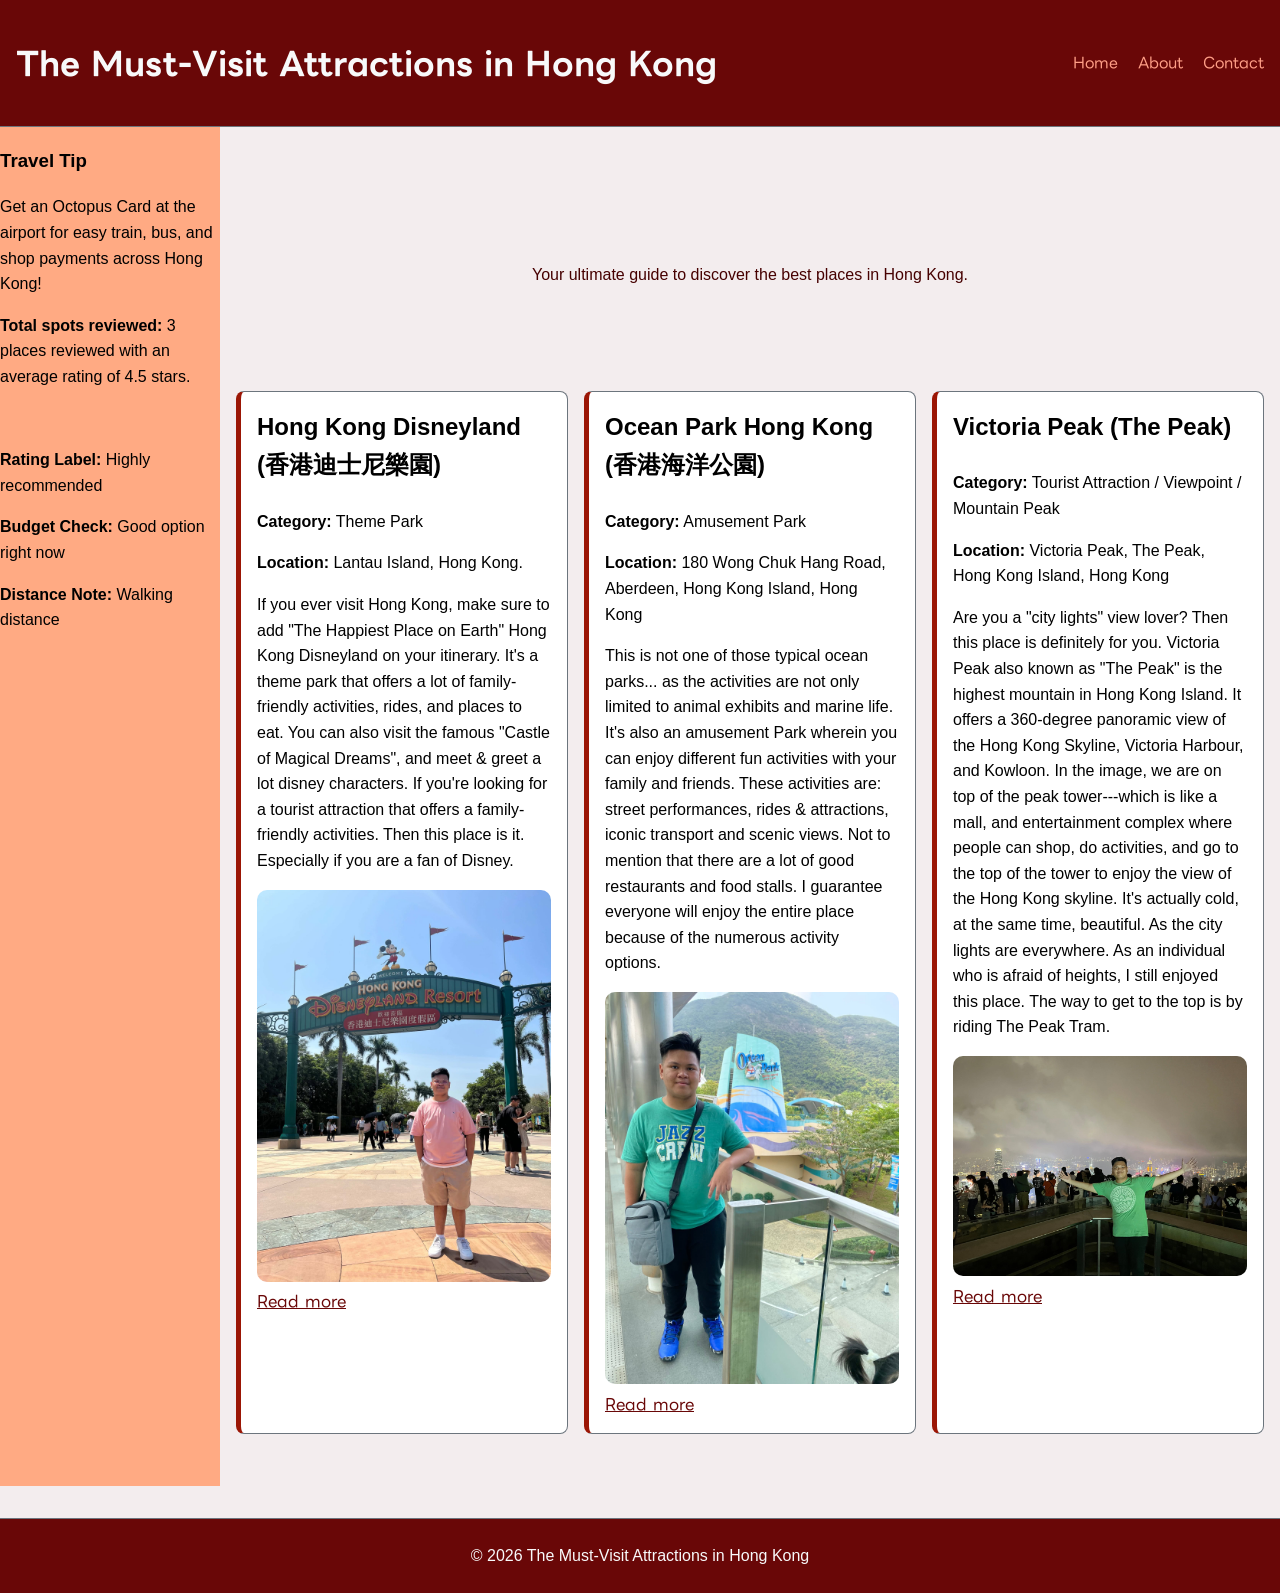
<file: index.html>
<!DOCTYPE html>
<html lang="en"> 
<head>
  <meta charset="UTF-8"> 
  <meta name="viewport" content="width=device-width, initial-scale=1.0">
  <title>The Must-Visit Attactions in Hong Kong - Home</title>
  <link rel="preconnect" href="https://fonts.googleapis.com">
  <link rel="preconnect" href="https://fonts.gstatic.com" crossorigin>
  <link href="https://fonts.googleapis.com/css2?family=LINE+Seed+JP&display=swap" rel="stylesheet">
   <link rel="stylesheet" href="style.css">
</head>
<body>

  <div class="page"> 

  <header class="site-header">
    <h1 id="guide-title">The Must-Visit Attractions in Hong Kong</h1>


<nav>
      <ul>
        <li><a href="index.html">Home</a></li>
        <li><a href="about.html">About</a></li>
        <li><a href="contact.html">Contact</a></li>
      </ul>
    </nav>
  </header>

<aside>
  <h3>Travel Tip</h3>
  <p>Get an Octopus Card at the airport for easy train, bus, and shop payments across Hong Kong!</p>
  <p><b>Total spots reviewed:</b> <span id="calc-output">0</span></p>

  <br>
  <p><b>Rating Label:</b> <span id="rating-label"></span></p>
  <p><b>Budget Check:</b> <span id="budget-output"></span></p>
  <p><b>Distance Note:</b> <span id="distance-output"></span></p>
</aside>

<main> 
  <p class="tagline">Your ultimate guide to discover the best places in Hong Kong.</p>

<div class="place-grid">

<article class="place-card">
  <h3>Hong Kong Disneyland (香港迪士尼樂園)</h3>
  <p><b>Category:</b> Theme Park
  </p>
  <p><b>Location:</b> Lantau Island, Hong Kong.</p>
  <p>If you ever visit Hong Kong, make sure to add "The Happiest Place on Earth"
    Hong Kong Disneyland on your itinerary. It's a theme park that offers a lot of family-friendly activities, rides,
    and places to eat. You can also visit the famous "Castle of Magical Dreams", and meet & greet a lot disney characters. 
    If you're looking for a tourist attraction that offers a family-friendly 
    activities. Then this place is it. Especially if you are a fan of Disney.
  </p>
  <img src="hong-kong-disneyland.jpg" alt="Hong Kong Disneyland (香港迪士尼樂園)">
  <a class="read-more" href="places/hk-disneyland.html">Read more</a>
</article>

<article class="place-card">
  <h3>Ocean Park Hong Kong (香港海洋公園)</h3>
  <p><b>Category:</b> Amusement Park</p>
  <p><b>Location:</b> 180 Wong Chuk Hang Road, Aberdeen, Hong Kong Island, Hong Kong</p>
  <p>This is not one of those typical ocean parks... as the activities are 
    not only limited to animal exhibits and marine life. It's also an amusement Park
    wherein you can enjoy different fun activities with your family and friends. These activities
    are: street performances, rides & attractions, iconic transport and scenic views. Not to mention
    that there are a lot of good restaurants and food stalls. I guarantee everyone will enjoy the entire place 
    because of the numerous activity options. 
  </p>
  <img src="ocean-park-hong-kong.jpg" alt="Ocean Park Hong Kong (香港海洋公園)">
  <a class="read-more" href="places/ocean-park-hk.html">Read more</a>
</article>

<article class="place-card">
  <h3>Victoria Peak (The Peak)</h3>
  <p><b>Category:</b> Tourist Attraction / Viewpoint / Mountain Peak</p>
  <p><b>Location:</b> Victoria Peak, The Peak, Hong Kong Island, Hong Kong </p>
  <p>Are you a "city lights" view lover? Then this place is definitely for you.
    Victoria Peak also known as "The Peak" is the highest mountain in Hong Kong Island.
    It offers a 360-degree panoramic view of the Hong Kong Skyline, Victoria Harbour,
    and Kowloon. In the image, we are on top of the peak tower---which is like a mall, and 
    entertainment complex where people can shop, do activities, and go to the top of the tower to enjoy
    the view of the Hong Kong skyline. It's actually cold, at the same time, beautiful. As the city lights
    are everywhere. As an individual who is afraid of heights, I still enjoyed this place.
    The way to get to the top is by riding The Peak Tram.
</p>
  <img src="the-peak-hong-kong.jpg" alt="Victoria Peak">
  <a class="read-more" href="places/the-victoria-peak-hong-kong.html">Read more</a>
</article>
</div>

</main>

<footer id="footer-copyright">
  <p>&copy; 2026 The Must-Visit Attractions in Hong Kong. All rights reserved.</p>
</footer>

</div>

<script src="script.js"></script>
</body>
</html>
</file>
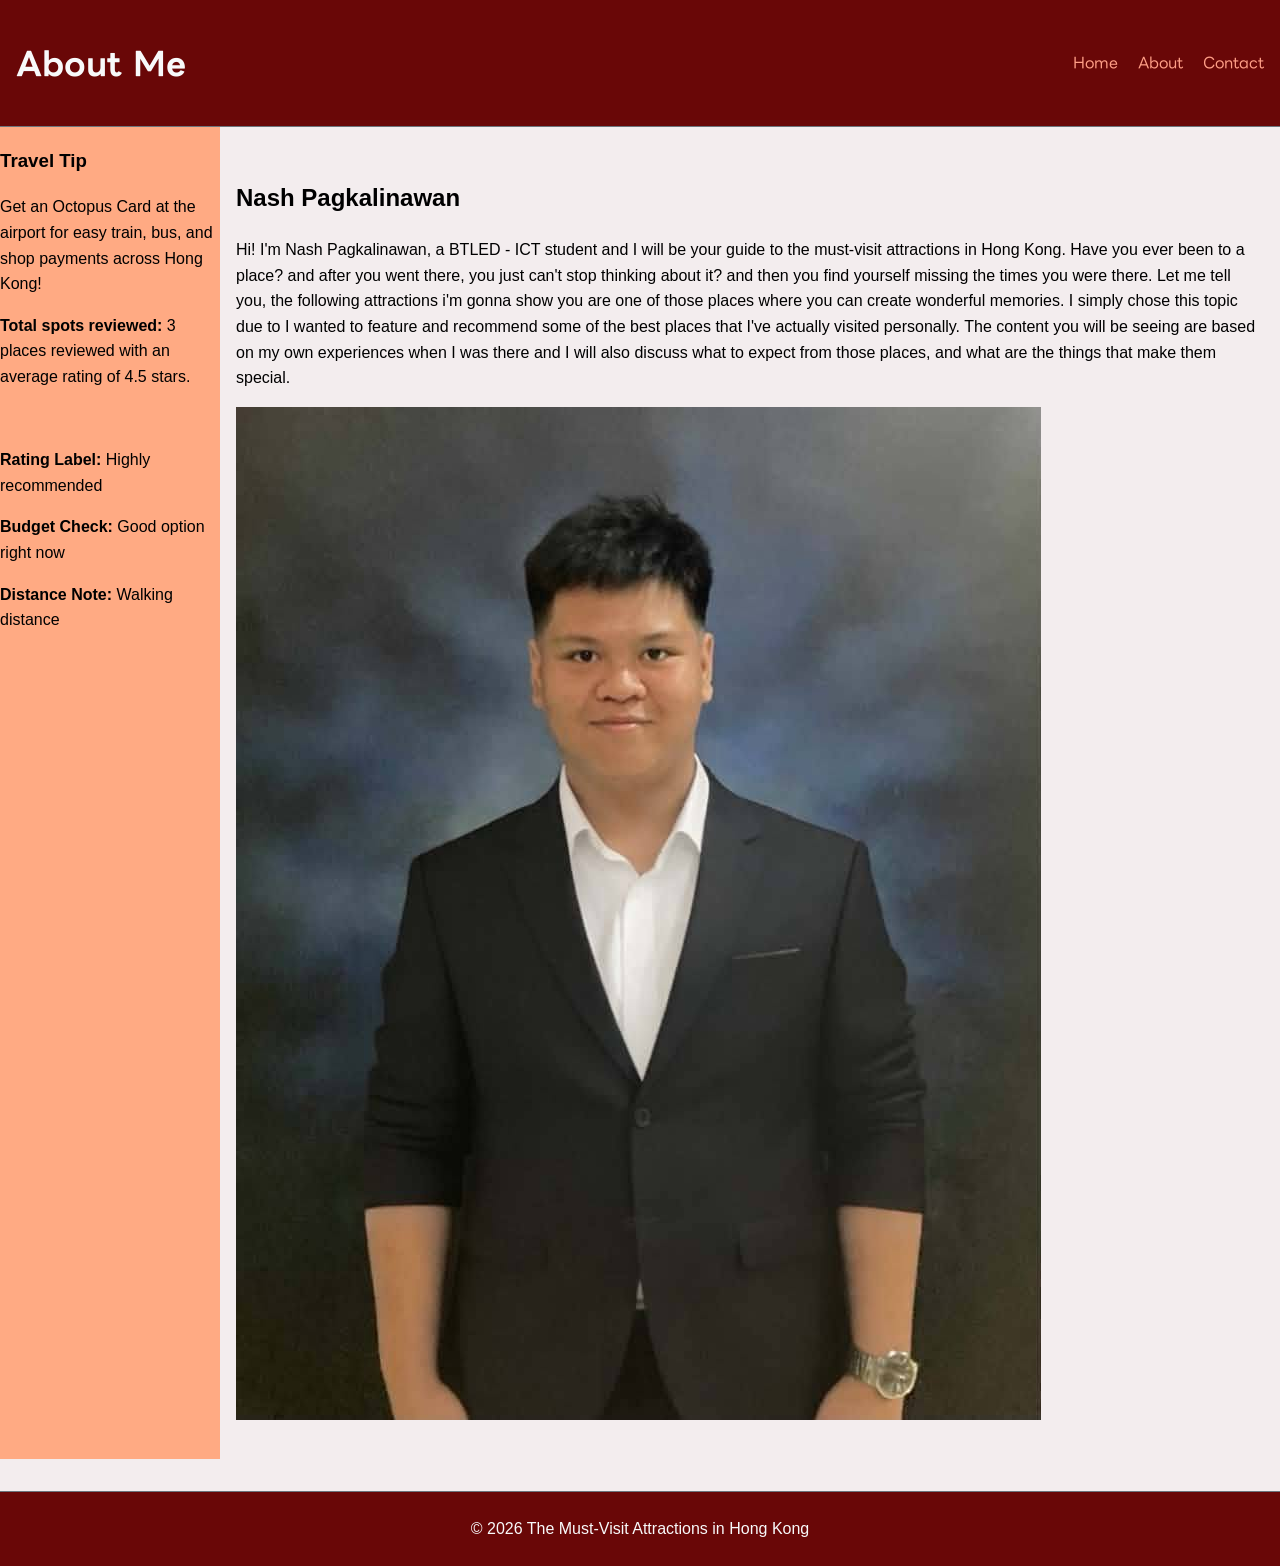
<file: about.html>
<!DOCTYPE html>
<html lang="en"> 
<head>
  <meta charset="UTF-8"> 
  <meta name="viewport" content="width=device-width, initial-scale=1.0">
  <title>About Me</title>
  <link rel="preconnect" href="https://fonts.googleapis.com">
  <link rel="preconnect" href="https://fonts.gstatic.com" crossorigin>
  <link href="https://fonts.googleapis.com/css2?family=LINE+Seed+JP&display=swap" rel="stylesheet">
  <link rel="stylesheet" href="style.css">
</head>
<body>

  <div class="page"> 

  <header class="site-header">
    <h1>About Me</h1>

    <nav>
      <ul>
        <li><a href="index.html">Home</a></li>
        <li><a href="about.html">About</a></li>
        <li><a href="contact.html">Contact</a></li>
      </ul>
    </nav>
  </header>

<aside>
  <h3>Travel Tip</h3>
  <p>Get an Octopus Card at the airport for easy train, bus, and shop payments across Hong Kong!</p>
  <p><b>Total spots reviewed:</b> <span id="calc-output">0</span></p>

  <br>
  <p><b>Rating Label:</b> <span id="rating-label"></span></p>
  <p><b>Budget Check:</b> <span id="budget-output"></span></p>
  <p><b>Distance Note:</b> <span id="distance-output"></span></p>
</aside>

<main>
<section>
  <h2>Nash Pagkalinawan</h2>
  <p>Hi! I'm Nash Pagkalinawan, a BTLED - ICT student and I 
    will be your guide to the must-visit attractions in Hong Kong. 
    Have you ever been to a place? and after you went there, you just
    can't stop thinking about it? and then you find yourself missing
    the times you were there. Let me tell you, the following attractions
    i'm gonna show you are one of those places where you can create wonderful memories.
    I simply chose this topic due to I wanted to feature and recommend some of the best places 
    that I've actually visited personally. The content you will be seeing are based on my
    own experiences when I was there and I will also discuss what to expect from those places,
    and what are the things that make them special. 
  </p>

  <img src="nash-pagkalinawan2.jpg" alt="Nash Pagkalinawan image">
</section>
</main>

<footer id="footer-copyright">
  <p>&copy; 2026 The Must-Visit Attractions in Hong Kong. All rights reserved.</p>
</footer>

</div>

<script src="script.js"></script>
</body>
</html>
</file>
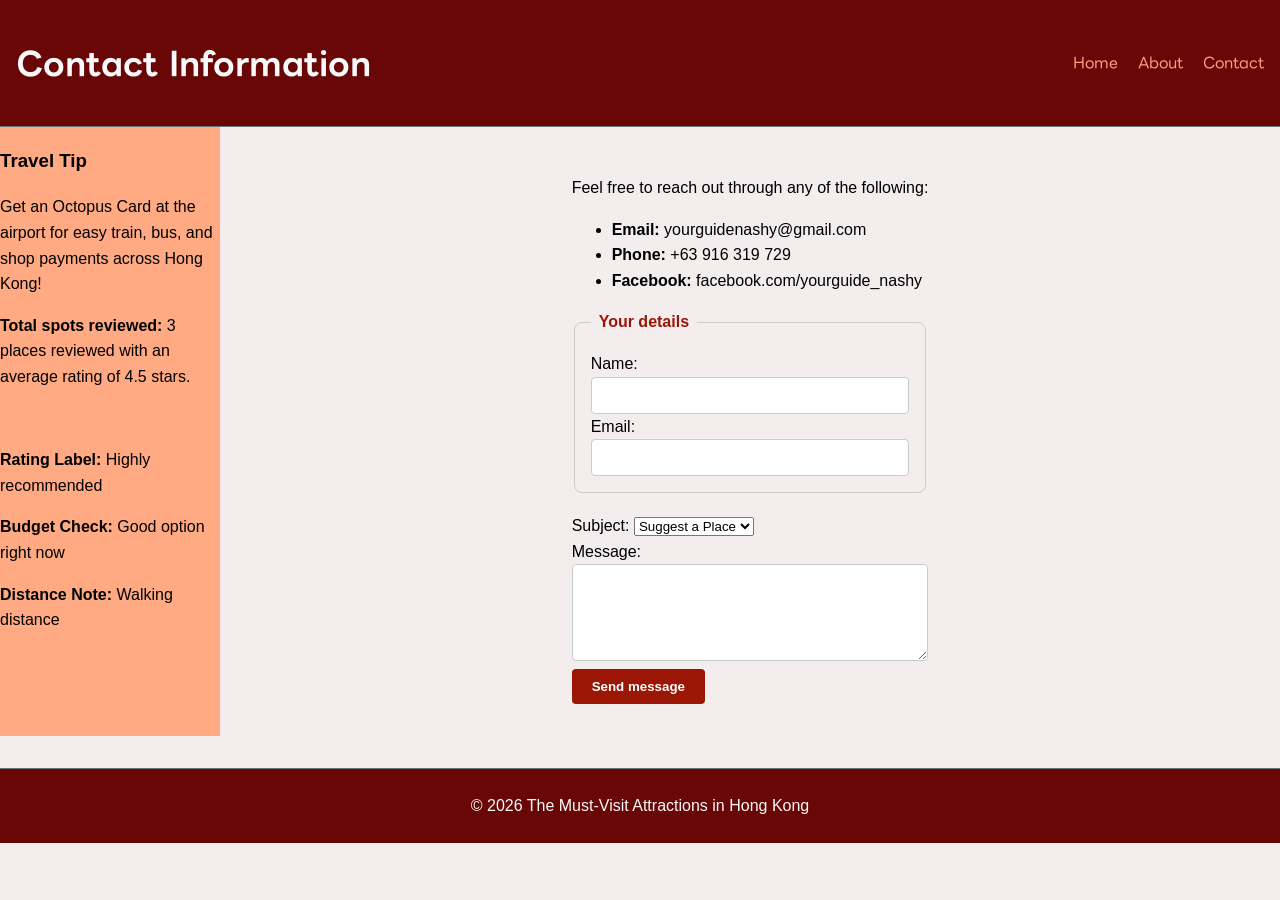
<file: contact.html>
<!DOCTYPE html>
<html lang="en"> 
<head>
  <meta charset="UTF-8"> 
  <meta name="viewport" content="width=device-width, initial-scale=1.0">
  <title>Contact Information</title>
  <link rel="preconnect" href="https://fonts.googleapis.com">
  <link rel="preconnect" href="https://fonts.gstatic.com" crossorigin>
  <link href="https://fonts.googleapis.com/css2?family=LINE+Seed+JP&display=swap" rel="stylesheet">
  <link rel="stylesheet" href="style.css">
</head>
<body>

<div class="page"> 

<header class="site-header">
    <h1>Contact Information</h1>

    <nav>
      <ul>
        <li><a href="index.html">Home</a></li>
        <li><a href="about.html">About</a></li>
        <li><a href="contact.html">Contact</a></li>
      </ul>
    </nav>
  </header>

<aside>
  <h3>Travel Tip</h3>
  <p>Get an Octopus Card at the airport for easy train, bus, and shop payments across Hong Kong!</p>
  <p><b>Total spots reviewed:</b> <span id="calc-output">0</span></p>

  <br>
  <p><b>Rating Label:</b> <span id="rating-label"></span></p>
  <p><b>Budget Check:</b> <span id="budget-output"></span></p>
  <p><b>Distance Note:</b> <span id="distance-output"></span></p>
</aside>

 <main>
 <p>Feel free to reach out through any of the following:</p>

    <ul>
      <li><strong>Email:</strong> yourguidenashy@gmail.com</li>
      <li><strong>Phone:</strong> +63 916 319 729</li>
      <li><strong>Facebook:</strong> facebook.com/yourguide_nashy</li>
    </ul>

    <form action="#" method="POST">

<fieldset>
    <legend>Your details</legend>

    <div>
        <label for="name">Name:</label>
        <input type="text" id="name" name="name" required>
    </div>

    <div>
        <label for="email">Email:</label>
        <input type="email" id="email" name="email" required>
    </div>
</fieldset>

<div>
        <label for="subject">Subject:</label>
        <select id="subject" name="subject">
            <option value="suggest-a-place">Suggest a Place</option>
            <option value="correct-a-detail">Correct a Detail</option>
            <option value="directions">Directions</option>
            <option value="other-questions">Other Questions</option>
        </select>
    </div>

    <div>
        <label for="message">Message:</label>
        <textarea id="message" name="message" rows="5" required></textarea>
    </div>

    <button type="submit">Send message</button>

</form>
  
  </main>

 <footer id="footer-copyright"> 
   <p>&copy; 2026 The Must-Visit Attractions in Hong Kong. All rights reserved.</p>
 </footer>

 </div>

 <script src="script.js"></script>
 </body>
 </html>
</file>
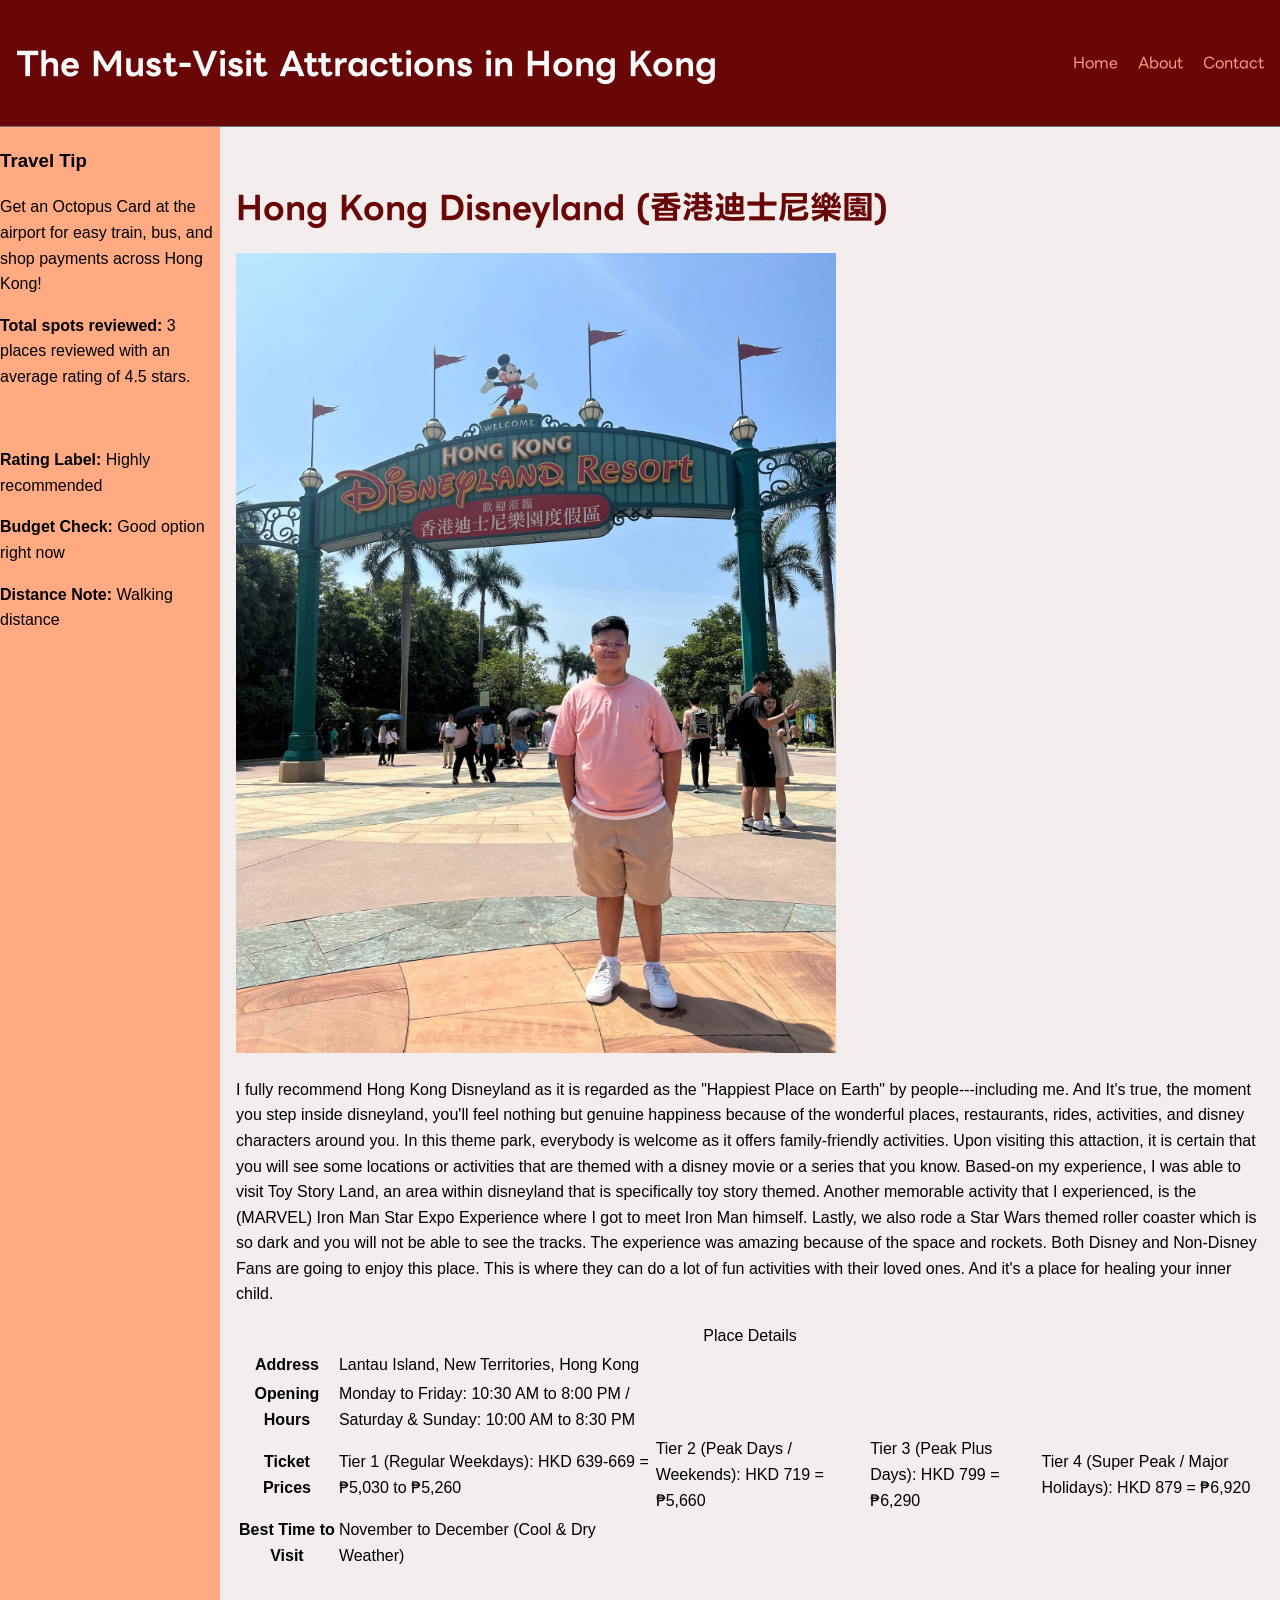
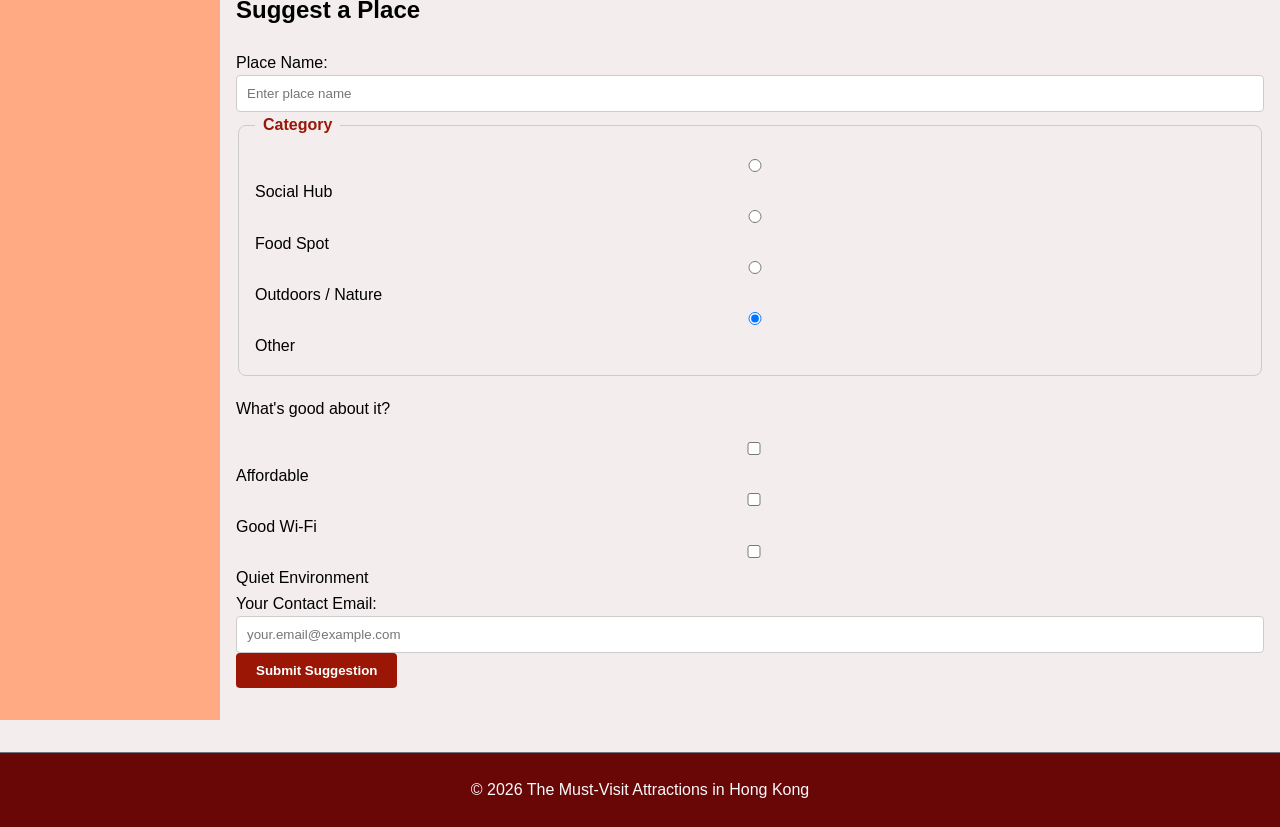
<file: places/hk-disneyland.html>
<!DOCTYPE html>
<html lang="en">
<head>
    <meta charset="UTF-8">
    <meta name="viewport" content="width=device-width, initial-scale=1.0">
    <title>Hong Kong Disneyland (香港迪士尼樂園) - Details</title>
    <link rel="preconnect" href="https://fonts.googleapis.com">
    <link rel="preconnect" href="https://fonts.gstatic.com" crossorigin>
    <link href="https://fonts.googleapis.com/css2?family=LINE+Seed+JP&display=swap" rel="stylesheet">
    <link rel="stylesheet" href="../style.css">
</head>
<body>

  <div class="page"> 
   
<header class="site-header">
  <h1 id="guide-title">The Must-Visit Attractions in Hong Kong</h1>
  <nav>
    <ul>
      <li><a href="../index.html">Home</a></li>
      <li><a href="../about.html">About</a></li>
      <li><a href="../contact.html">Contact</a></li>
    </ul>
  </nav>
</header>

<aside>
  <h3>Travel Tip</h3>
  <p>Get an Octopus Card at the airport for easy train, bus, and shop payments across Hong Kong!</p>
  <p><b>Total spots reviewed:</b> <span id="calc-output">0</span></p>

  <br>
  <p><b>Rating Label:</b> <span id="rating-label"></span></p>
  <p><b>Budget Check:</b> <span id="budget-output"></span></p>
  <p><b>Distance Note:</b> <span id="distance-output"></span></p>
</aside>

    <main>

         <h1 class="title">Hong Kong Disneyland (香港迪士尼樂園)</h1>

        <img src="../hong-kong-disneyland.jpg" alt="The Hong Kong Disneyland Resort Welcome Ark" width="600">

        <p>
            I fully recommend Hong Kong Disneyland as it is regarded as the "Happiest Place on Earth" by people---including me. And It's true, the moment you step inside disneyland,
            you'll feel nothing but genuine happiness because of the wonderful places, restaurants, rides, activities, and disney characters around you. In this theme park, everybody
            is welcome as it offers family-friendly activities. Upon visiting this attaction, it is certain that you will see some locations or activities that are themed
            with a disney movie or a series that you know. Based-on my experience, I was able to visit Toy Story Land, an area within disneyland that is specifically toy story themed. 
            Another memorable activity that I experienced, is the (MARVEL) Iron Man Star Expo Experience where I got to meet Iron Man himself. Lastly, we also rode a Star Wars themed 
            roller coaster which is so dark and you will not be able to see the tracks. The experience was amazing because of the space and rockets. Both Disney and Non-Disney Fans are
            going to enjoy this place. This is where they can do a lot of fun activities with their loved ones. And it's a place for healing your inner child. 
        </p>

        <table>
            <caption>Place Details</caption>
            <tr>
                <th>Address</th>
                <td>Lantau Island, New Territories, Hong Kong</td>
            </tr>
            <tr>
                <th>Opening Hours</th>
                <td>Monday to Friday: 10:30 AM to 8:00 PM / Saturday & Sunday: 10:00 AM to 8:30 PM</td>
            </tr>
            <tr>
                <th>Ticket Prices</th>
                <td>Tier 1 (Regular Weekdays): HKD 639-669 = ₱5,030 to ₱5,260</td>
                <td>Tier 2 (Peak Days / Weekends): HKD 719 = ₱5,660</td>
                <td>Tier 3 (Peak Plus Days): HKD 799 = ₱6,290</td>
                <td>Tier 4 (Super Peak / Major Holidays): HKD 879 = ₱6,920</td>
            </tr>
            <tr>
                <th>Best Time to Visit</th>
                <td>November to December (Cool & Dry Weather)</td>
            </tr>
        </table>

<section id="suggest-a-place">
  <h2>Suggest a Place</h2>
  
  <form action="#" method="POST">
    
    <div>
      <label for="place_name">Place Name:</label>
      <input type="text" id="place_name" name="place_name" required placeholder="Enter place name">
    </div>

    <fieldset>
      <legend>Category</legend>
      
      <label>
        <input type="radio" name="category" value="social" checked> Social Hub
      </label><br>
      
      <label>
        <input type="radio" name="category" value="food"> Food Spot
      </label><br>
      
      <label>
        <input type="radio" name="category" value="outdoors"> Outdoors / Nature
      </label><br>

       <label>
        <input type="radio" name="category" value="other" checked> Other
      </label>

    </fieldset>

   
    <div>
      <p>What's good about it?</p>
      
      <label>
        <input type="checkbox" name="highlights" value="affordable"> Affordable
      </label><br>
      
      <label>
        <input type="checkbox" name="highlights" value="good_wifi"> Good Wi-Fi
      </label><br>
      
      <label>
        <input type="checkbox" name="highlights" value="quiet"> Quiet Environment
      </label>
    </div>


    <div>
      <label for="email">Your Contact Email:</label>
      <input type="email" id="email" name="email" required placeholder="your.email@example.com">
    </div>


    <button type="submit">Submit Suggestion</button>

  </form>
</section>

    </main>

<footer id="footer-copyright">
  <p>&copy; 2026 The Must-Visit Attractions in Hong Kong. All rights reserved.</p>
</footer>

</div>

<script src="../script.js"></script>
</body>
</html>
</file>
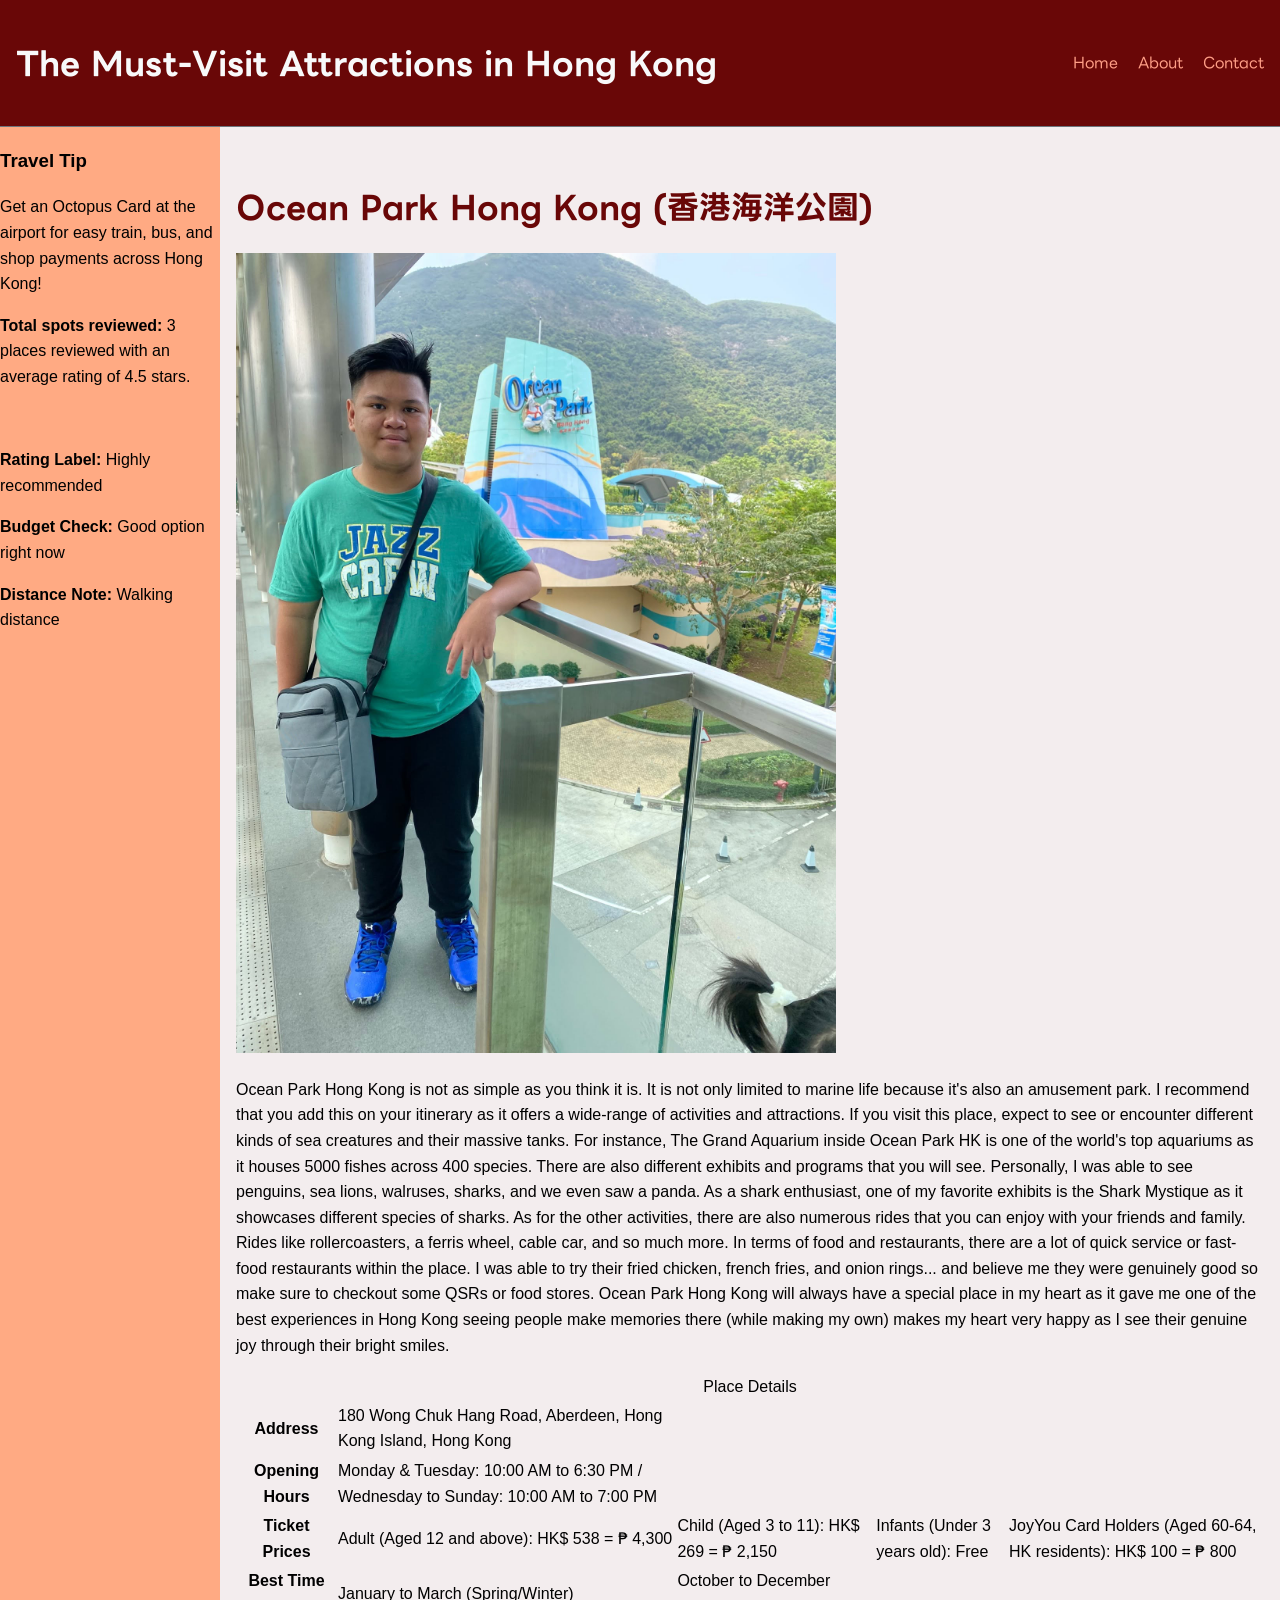
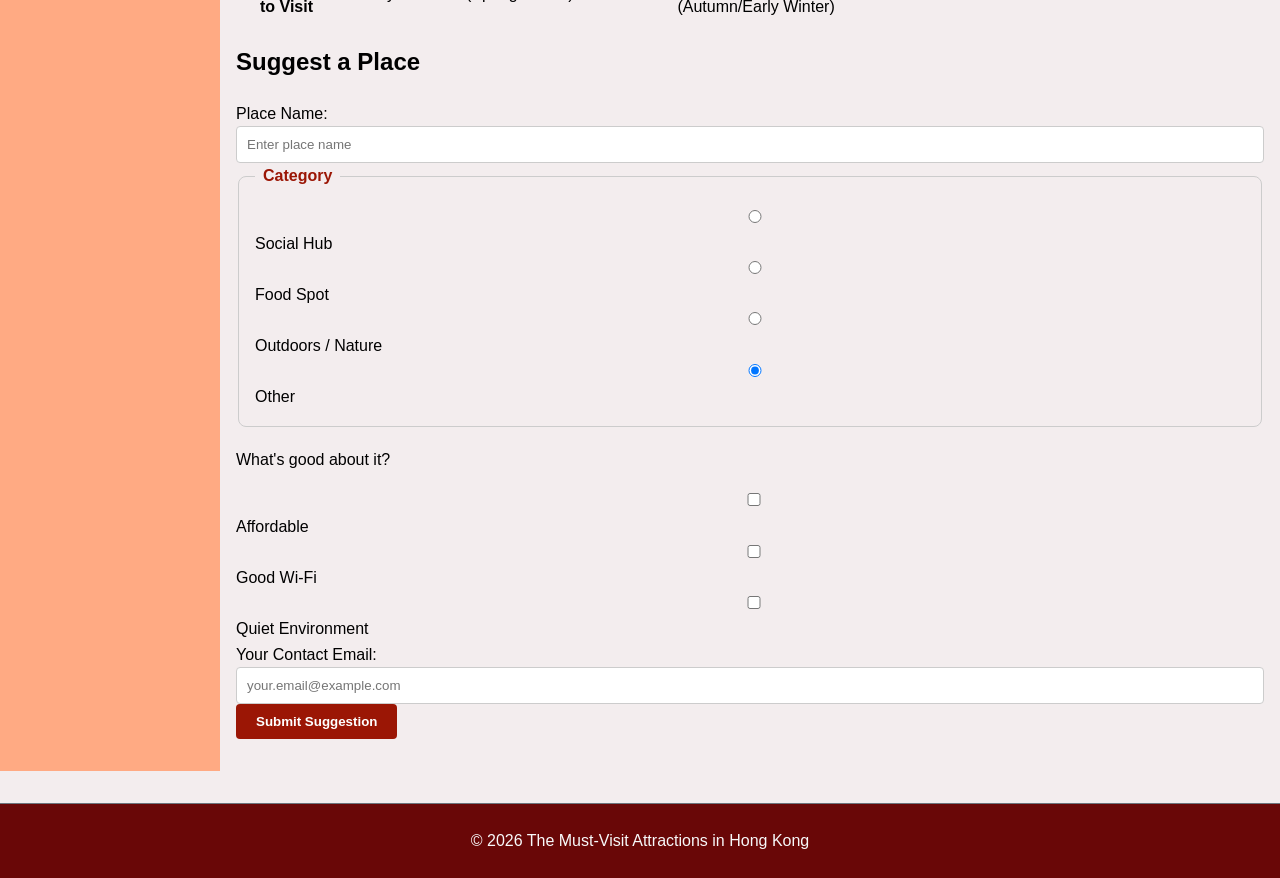
<file: places/ocean-park-hk.html>
<!DOCTYPE html>
<html lang="en">
<head>
    <meta charset="UTF-8">
    <meta name="viewport" content="width=device-width, initial-scale=1.0">
    <title>Ocean Park Hong Kong (香港海洋公園) - Details</title>
    <link rel="preconnect" href="https://fonts.googleapis.com">
    <link rel="preconnect" href="https://fonts.gstatic.com" crossorigin>
    <link href="https://fonts.googleapis.com/css2?family=LINE+Seed+JP&display=swap" rel="stylesheet">
    <link rel="stylesheet" href="../style.css">
</head>
<body>

  <div class="page"> 

   <header class="site-header">
    <h1 id="guide-title">The Must-Visit Attractions in Hong Kong</h1>
  <nav>
    <ul>
      <li><a href="../index.html">Home</a></li>
      <li><a href="../about.html">About</a></li>
      <li><a href="../contact.html">Contact</a></li>
    </ul>
  </nav>
</header>

<aside>
  <h3>Travel Tip</h3>
  <p>Get an Octopus Card at the airport for easy train, bus, and shop payments across Hong Kong!</p>
  <p><b>Total spots reviewed:</b> <span id="calc-output">0</span></p>

  <br>
  <p><b>Rating Label:</b> <span id="rating-label"></span></p>
  <p><b>Budget Check:</b> <span id="budget-output"></span></p>
  <p><b>Distance Note:</b> <span id="distance-output"></span></p>
</aside>

    <main>

        <h1 class="title">Ocean Park Hong Kong (香港海洋公園)</h1>

        <img src="../ocean-park-hong-kong.jpg" alt="Ocean Park Hong Kong Entrance" width="600">

        <p>
            Ocean Park Hong Kong is not as simple as you think it is. It is not only limited to marine life because it's also an amusement park. 
            I recommend that you add this on your itinerary as it offers a wide-range of activities and attractions.
            If you visit this place, expect to see or encounter different kinds of sea creatures and their massive tanks.
            For instance, The Grand Aquarium inside Ocean Park HK is one of the world's top aquariums as it houses 5000 fishes across 400 species.
            There are also different exhibits and programs that you will see. Personally, I was able to see penguins, sea lions, walruses, sharks, and we even saw a panda. 
            As a shark enthusiast, one of my favorite exhibits is the Shark Mystique as it showcases different species of sharks. As for the other activities,
            there are also numerous rides that you can enjoy with your friends and family. Rides like rollercoasters, a ferris wheel, cable car, and so much more. 
            In terms of food and restaurants, there are a lot of quick service or fast-food restaurants within the place. I was able to try their 
            fried chicken, french fries, and onion rings... and believe me they were genuinely good so make sure to checkout some QSRs or food stores.
            Ocean Park Hong Kong will always have a special place in my heart as it gave me one of the best experiences in Hong Kong
            seeing people make memories there (while making my own) makes my heart very happy as I see their genuine joy through their bright smiles.
        </p>

        <table>
            <caption>Place Details</caption>
            <tr>
                <th>Address</th>
                <td>180 Wong Chuk Hang Road, Aberdeen, Hong Kong Island, Hong Kong</td>
            </tr>
            <tr>
                <th>Opening Hours</th>
                <td>Monday & Tuesday: 10:00 AM to 6:30 PM / Wednesday to Sunday: 10:00 AM to 7:00 PM</td>
            </tr>
            <tr>
                <th>Ticket Prices</th>
                <td>Adult (Aged 12 and above): HK$ 538 = ₱ 4,300</td>
                <td>Child (Aged 3 to 11): HK$ 269 = ₱ 2,150</td>
                <td>Infants (Under 3 years old): Free</td>
                <td>JoyYou Card Holders (Aged 60-64, HK residents): HK$ 100 = ₱ 800</td>
            </tr>
            <tr>
                <th>Best Time to Visit</th>
                <td>January to March (Spring/Winter)</td>
                <td>October to December (Autumn/Early Winter)</td>
            </tr>
        </table>

<section id="suggest-a-place">
  <h2>Suggest a Place</h2>
  
  <form action="#" method="POST">
    
    <div>
      <label for="place_name">Place Name:</label>
      <input type="text" id="place_name" name="place_name" required placeholder="Enter place name">
    </div>

    <fieldset>
      <legend>Category</legend>
      
      <label>
        <input type="radio" name="category" value="social" checked> Social Hub
      </label><br>
      
      <label>
        <input type="radio" name="category" value="food"> Food Spot
      </label><br>
      
      <label>
        <input type="radio" name="category" value="outdoors"> Outdoors / Nature
      </label><br>

       <label>
        <input type="radio" name="category" value="other" checked> Other
      </label>

    </fieldset>

   
    <div>
      <p>What's good about it?</p>
      
      <label>
        <input type="checkbox" name="highlights" value="affordable"> Affordable
      </label><br>
      
      <label>
        <input type="checkbox" name="highlights" value="good_wifi"> Good Wi-Fi
      </label><br>
      
      <label>
        <input type="checkbox" name="highlights" value="quiet"> Quiet Environment
      </label>
    </div>


    <div>
      <label for="email">Your Contact Email:</label>
      <input type="email" id="email" name="email" required placeholder="your.email@example.com">
    </div>


    <button type="submit">Submit Suggestion</button>

  </form>
</section>

    </main>

<footer id="footer-copyright">
  <p>&copy; 2026 The Must-Visit Attractions in Hong Kong. All rights reserved.</p>
</footer>

</div>

<script src="../script.js"></script>
</body>
</html>
</file>
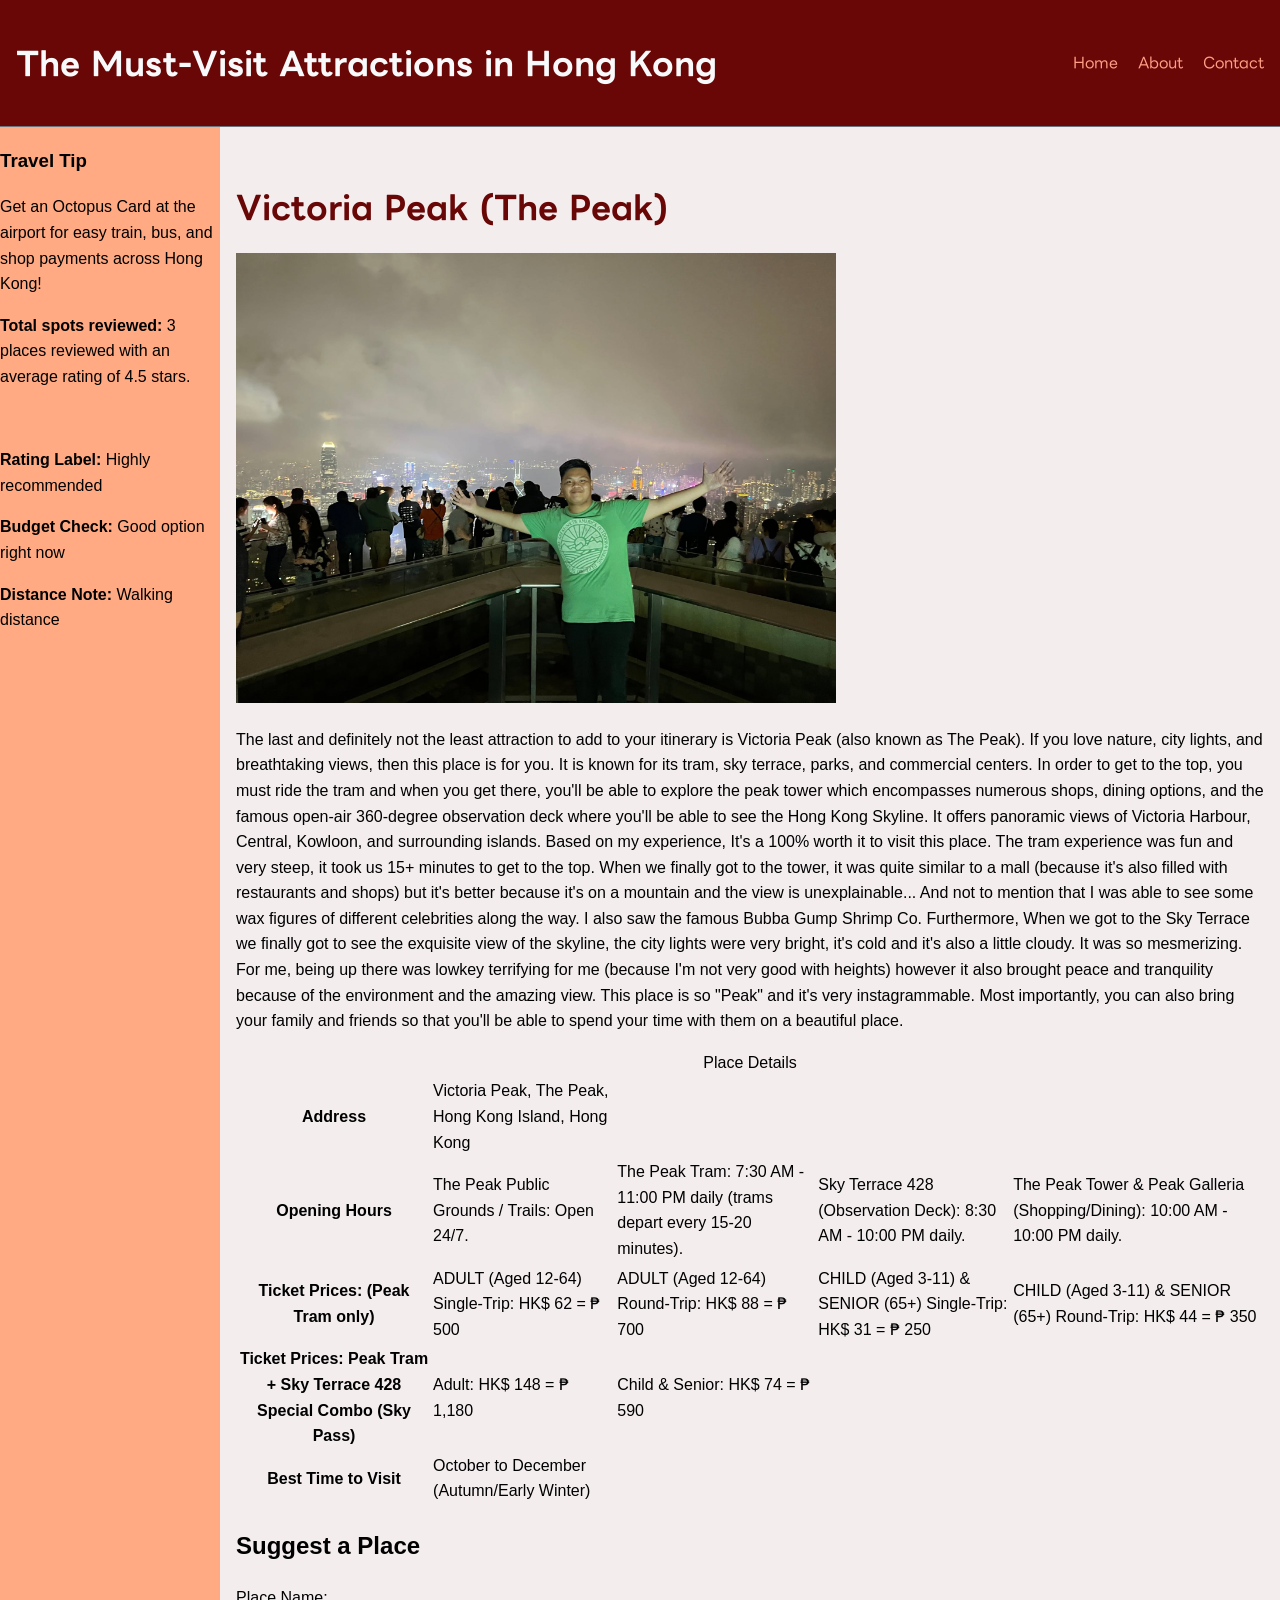
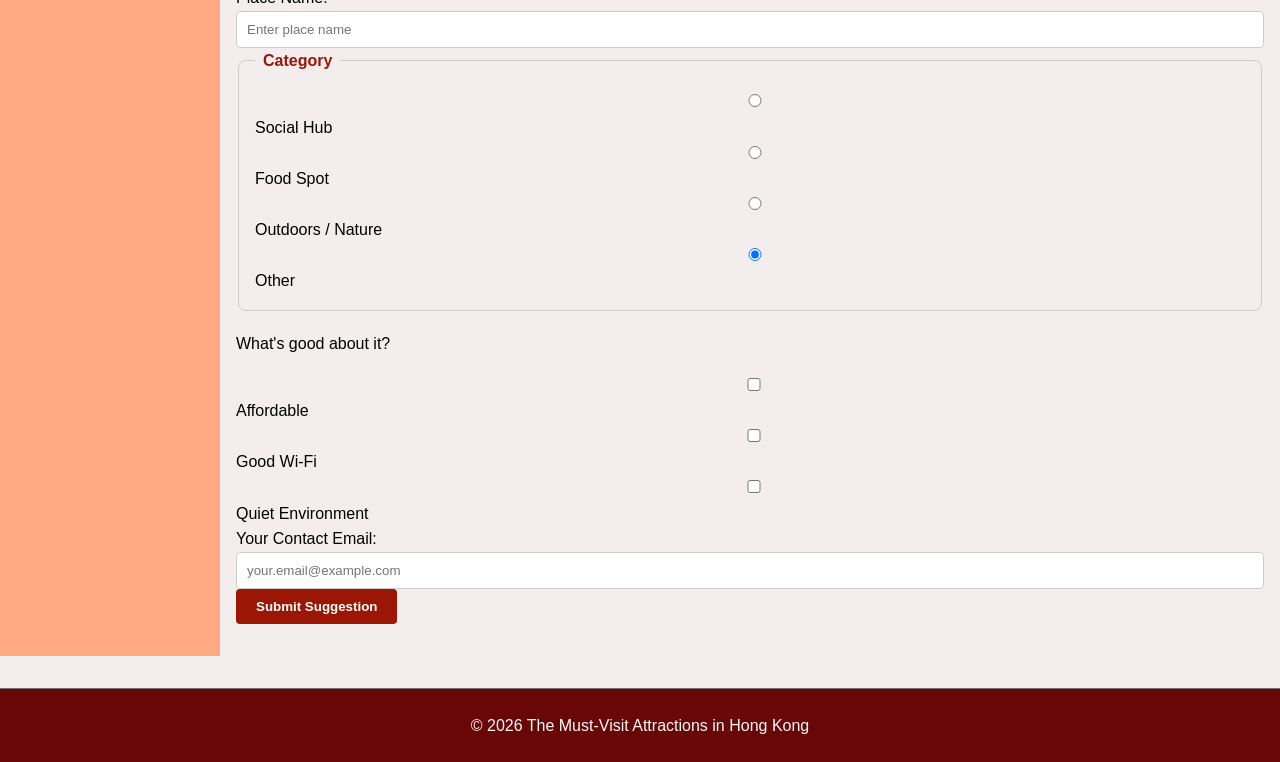
<file: places/the-victoria-peak-hong-kong.html>
<!DOCTYPE html>
<html lang="en">
<head>
    <meta charset="UTF-8">
    <meta name="viewport" content="width=device-width, initial-scale=1.0">
    <title>Victoria Peak (The Peak) - Details</title>
    <link rel="preconnect" href="https://fonts.googleapis.com">
    <link rel="preconnect" href="https://fonts.gstatic.com" crossorigin>
    <link href="https://fonts.googleapis.com/css2?family=LINE+Seed+JP&display=swap" rel="stylesheet">
    <link rel="stylesheet" href="../style.css">
</head>
<body>

  <div class="page"> 

  <header class="site-header">
    <h1 id="guide-title">The Must-Visit Attractions in Hong Kong</h1>
  <nav>
    <ul>
      <li><a href="../index.html">Home</a></li>
      <li><a href="../about.html">About</a></li>
      <li><a href="../contact.html">Contact</a></li>
    </ul>
  </nav>
  </header>

  <aside>
  <h3>Travel Tip</h3>
  <p>Get an Octopus Card at the airport for easy train, bus, and shop payments across Hong Kong!</p>
  <p><b>Total spots reviewed:</b> <span id="calc-output">0</span></p>

  <br>
  <p><b>Rating Label:</b> <span id="rating-label"></span></p>
  <p><b>Budget Check:</b> <span id="budget-output"></span></p>
  <p><b>Distance Note:</b> <span id="distance-output"></span></p>
</aside>

    <main>

         <h1 class="title">Victoria Peak (The Peak)</h1>

        <img src="../the-peak-hong-kong.jpg" alt="On top of Victoria Peak" width="600">

        <p>
           The last and definitely not the least attraction to add to your itinerary is Victoria Peak (also known as The Peak).
           If you love nature, city lights, and breathtaking views, then this place is for you. It is known for its tram, sky terrace,
           parks, and commercial centers. In order to get to the top, you must ride the tram and when you get there, you'll be able to explore
           the peak tower which encompasses numerous shops, dining options, and the famous open-air 360-degree observation deck where you'll
           be able to see the Hong Kong Skyline. It offers panoramic views of Victoria Harbour, Central, Kowloon, and surrounding islands. 
           Based on my experience, It's a 100% worth it to visit this place. The tram experience was fun and very steep, it took us 15+ minutes to get to the top.
           When we finally got to the tower, it was quite similar to a mall (because it's also filled with restaurants and shops) but it's better because it's on a mountain and the view is unexplainable... 
           And not to mention that I was able to see some wax figures of different celebrities along the way. I also saw the famous Bubba Gump Shrimp Co. Furthermore, When we got to the Sky Terrace
           we finally got to see the exquisite view of the skyline, the city lights were very bright, it's cold and it's also a little cloudy. It was so mesmerizing. For me, being up there 
           was lowkey terrifying for me (because I'm not very good with heights) however it also brought peace and tranquility because of the environment and the amazing view. This place is so "Peak" 
           and it's very instagrammable. Most importantly, you can also bring your family and friends so that you'll be able to spend your time with them on a beautiful place.
        </p>

        <table>
            <caption>Place Details</caption>
            <tr>
                <th>Address</th>
                <td>Victoria Peak, The Peak, Hong Kong Island, Hong Kong</td>
            </tr>
            <tr>
                <th>Opening Hours</th>
                <td>The Peak Public Grounds / Trails: Open 24/7.</td>
                <td>The Peak Tram: 7:30 AM - 11:00 PM daily (trams depart every 15-20 minutes).</td>
                <td>Sky Terrace 428 (Observation Deck): 8:30 AM - 10:00 PM daily.</td>
                <td>The Peak Tower & Peak Galleria (Shopping/Dining): 10:00 AM - 10:00 PM daily.</td>
            </tr>
            <tr>
                <th>Ticket Prices: (Peak Tram only)</th>
                <td>ADULT (Aged 12-64) Single-Trip: HK$ 62 = ₱ 500</td>
                <td>ADULT (Aged 12-64) Round-Trip: HK$ 88 = ₱ 700</td>
                <td>CHILD (Aged 3-11) & SENIOR (65+) Single-Trip: HK$ 31 = ₱ 250</td>
                <td>CHILD (Aged 3-11) & SENIOR (65+) Round-Trip: HK$ 44 = ₱ 350</td>
            </tr>
            <tr>
                <th>Ticket Prices: Peak Tram + Sky Terrace 428 Special Combo (Sky Pass)</th>
                <td>Adult: HK$ 148 = ₱ 1,180</td>
                <td>Child & Senior: HK$ 74 = ₱ 590</td>
            </tr>
            <tr>
                <th>Best Time to Visit</th>
                <td>October to December (Autumn/Early Winter)</td>
            </tr>
        </table>

<section id="suggest-a-place">
  <h2>Suggest a Place</h2>
  
  <form action="#" method="POST">
    
    <div>
      <label for="place_name">Place Name:</label>
      <input type="text" id="place_name" name="place_name" required placeholder="Enter place name">
    </div>

    <fieldset>
      <legend>Category</legend>
      
      <label>
        <input type="radio" name="category" value="social" checked> Social Hub
      </label><br>
      
      <label>
        <input type="radio" name="category" value="food"> Food Spot
      </label><br>
      
      <label>
        <input type="radio" name="category" value="outdoors"> Outdoors / Nature
      </label><br>

       <label>
        <input type="radio" name="category" value="other" checked> Other
      </label>

    </fieldset>

   
    <div>
      <p>What's good about it?</p>
      
      <label>
        <input type="checkbox" name="highlights" value="affordable"> Affordable
      </label><br>
      
      <label>
        <input type="checkbox" name="highlights" value="good_wifi"> Good Wi-Fi
      </label><br>
      
      <label>
        <input type="checkbox" name="highlights" value="quiet"> Quiet Environment
      </label>
    </div>


    <div>
      <label for="email">Your Contact Email:</label>
      <input type="email" id="email" name="email" required placeholder="your.email@example.com">
    </div>


    <button type="submit">Submit Suggestion</button>

  </form>
</section>

    </main>

<footer id="footer-copyright">
  <p>&copy; 2026 The Must-Visit Attractions in Hong Kong. All rights reserved.</p>
</footer>

</div>

<script src="../script.js"></script>
</body>
</html>
</file>
<file: style.css>
/* ==========================================================================
   1. VARIABLES
   ========================================================================== */
:root {
  --brand-color: rgb(155, 22, 5);
  --dark-ink: #1a1a1a;
  --muted-grey: #6c757d;
  --light-bg: #f8f9fa;
}

/* ==========================================================================
   2. BASE STYLES
   ========================================================================== */
* {
  box-sizing: border-box;
}

body {
  font-family:'Trebuchet MS', 'Lucida Sans Unicode', 'Lucida Grande', 'Lucida Sans', Arial, sans-serif;
  line-height: 1.6;
  color: var(--muted);
  background-color: rgb(243, 237, 238);
  margin: 0;
  padding: 0;
}

/* ==========================================================================
   3. LAYOUT REGIONS
   ========================================================================== */
.site-header {
  background-color: #690707; /* O ang kulay na gusto mo para sa header */
  border-bottom: 1px solid var(--muted-grey);
  padding: 1rem;
  display: flex;
  justify-content: space-between;
  align-items: center;
  grid-area: masthead;
}

.site-header nav ul {
  display: flex;
  gap: 20px;
  list-style: none;
  margin: 0;
  padding: 0;
}

nav a {
  color: rgb(255, 159, 135);
  text-decoration: none;
 font-family: "LINE Seed JP", sans-serif;
 font-size: 15px;
}

main {
  max-width: 1200px;
  margin: 2rem auto;
  padding: 0 1rem;
  grid-area: main;
}

footer {
  border-top: 1px solid var(--muted-grey);
  color: var(--light-bg);
  text-align: center;
  padding: 1.5rem;
  margin-top: 2rem;
  background-color:#690707;
  grid-area: foot;
}

/* ==========================================================================
   4. COMPONENTS
   ========================================================================== */
.place-grid {
  display: grid;
  grid-template-columns: repeat(auto-fit, minmax(250px, 1fr));
  gap: 1rem;
}

.place-card {
  flex: 1 1 240px;           
  background-color: #ffffff;            
  border-radius: 8px;                    
  padding: 16px;                         
  border: 1px solid var(--muted-grey);
  border-left: 5px solid var(--brand-color); 
  margin-bottom: 20px;                 
}

.place-card img {
  width: 100%;
  height: auto;
  border-radius: 10px;
}

.place-card h3, 
.place-card h2 {
  font-size: 1.5rem;
  color: black;
  margin-top: 0;
}

.line-seed-jp-regular {
  font-family: "LINE Seed JP", sans-serif;
  font-weight: 400;
  font-style: normal;
}

h1 {
font-family: "LINE Seed JP", sans-serif;
color:#f8f9fa;
}

.tagline {
  color: rgb(70, 0, 0);
  font-size: 16px;
  display: flex;
  justify-content: center; 
  align-items: center;     
  min-height: 200px;         
  text-align: center;
}

.centered-nav
{
  text-align: center;
  font-size:30px;
}

.centered-nav a
{
 margin: 0 15px;
}

.title
{
  color:#690707
}

.read-more
{
 font-family: "LINE Seed JP", sans-serif;
 color:#690707
}

/* ==========================================================================
   6. CONTACT FORM 
   ========================================================================== */
fieldset {
  padding: 16px;
  border-radius: 8px;
  border: 1px solid #ccc;
  margin-bottom: 20px;
}

legend {
  color: var(--brand-color);
  font-weight: bold;
  padding: 0 8px;
}

input,
textarea {
  padding: 10px;
  border: 1px solid #ccc;
  border-radius: 4px;
  width: 100%;
  box-sizing: border-box;
}

button[type="submit"],
input[type="submit"] {
  background-color: var(--brand-color);
  color: #ffffff;
  padding: 10px 20px;
  border: none;
  border-radius: 4px;
  cursor: pointer;
  font-weight: bold;
}

input:focus,
textarea:focus {
  outline: 3px solid var(--brand-color);
  outline-offset: 2px;
}

.place-card img {
  width: 100%;
  height: auto;
  border-radius: 10px;
}

.page {
  display: grid;
  grid-template-columns: 1fr;
  grid-template-areas:
    "masthead"
    "main"
    "side"
    "foot";
}

@media (min-width: 700px) {
  .page {
    grid-template-columns: 220px 1fr;
    grid-template-areas:
      "masthead masthead"
      "side     main"
      "foot     foot";
  }
}

aside  { grid-area: side; 
background-color:rgb(255, 170, 131);}
</file>
